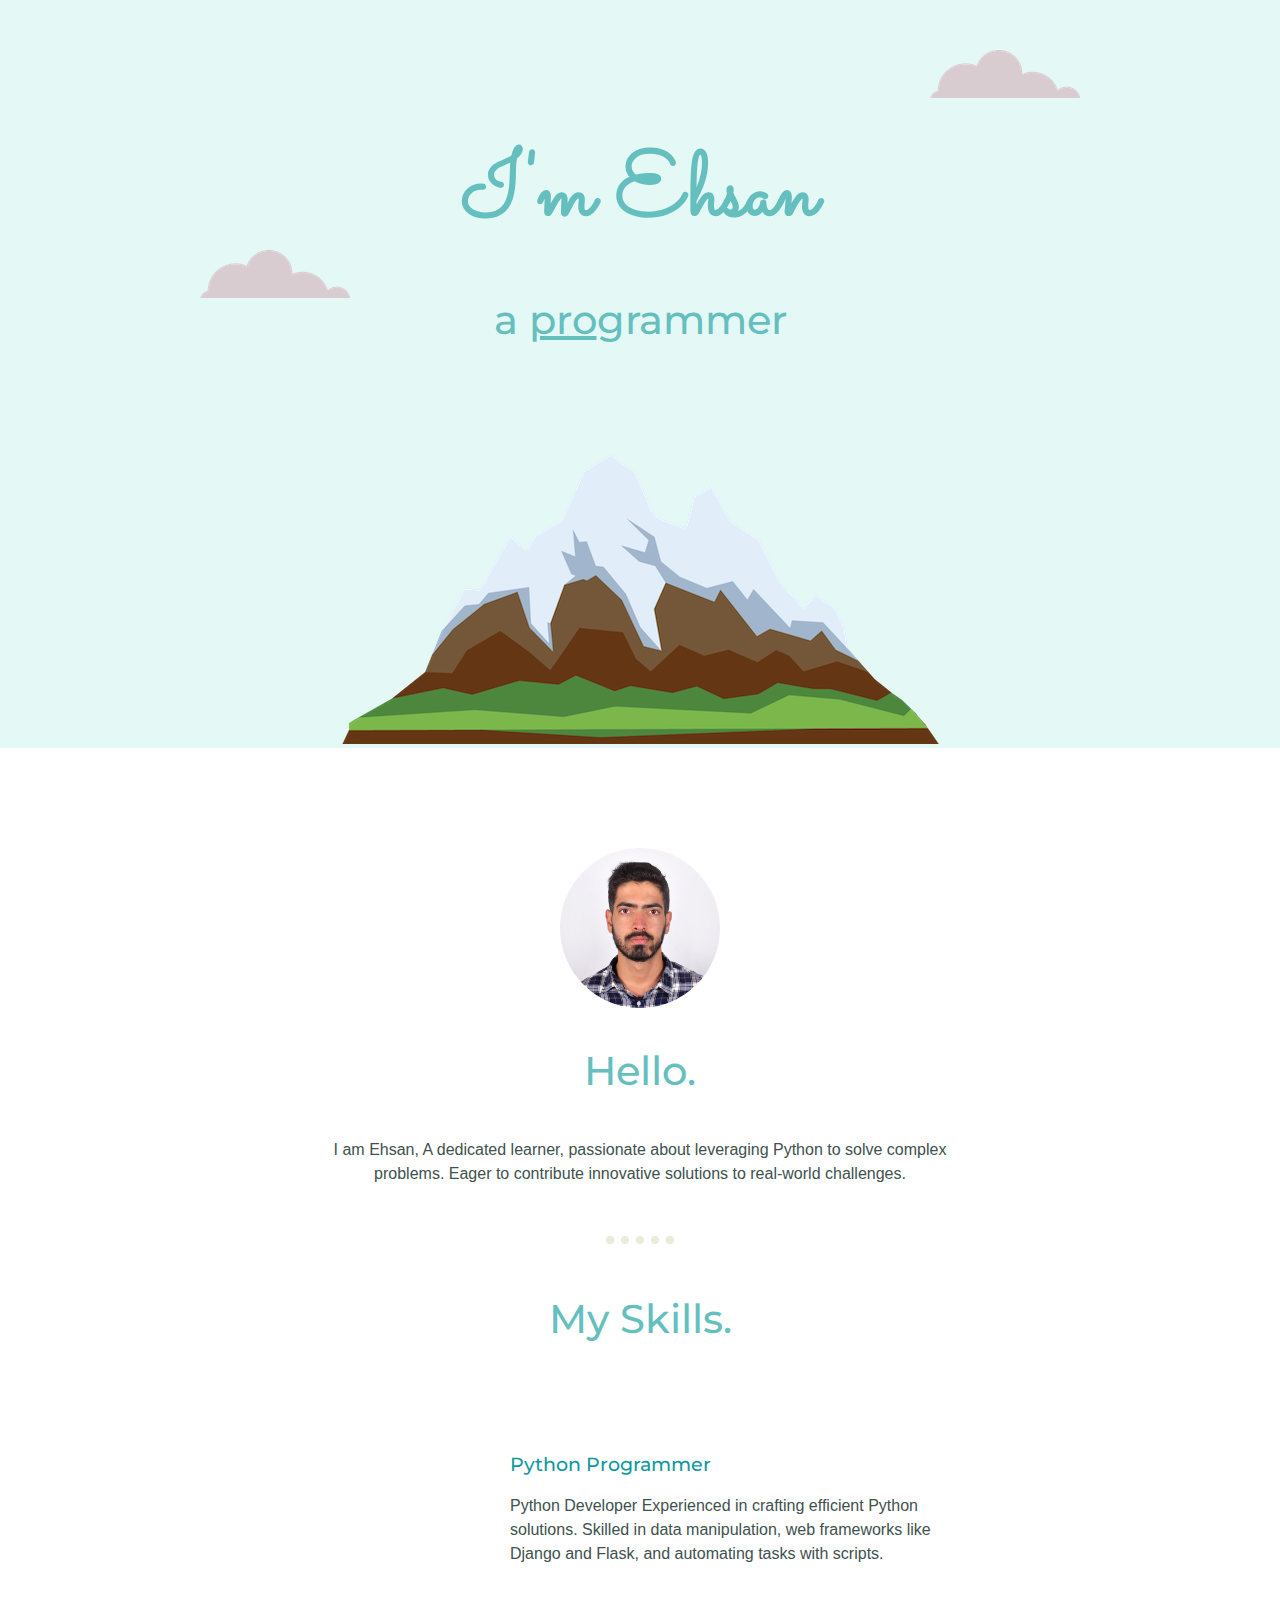
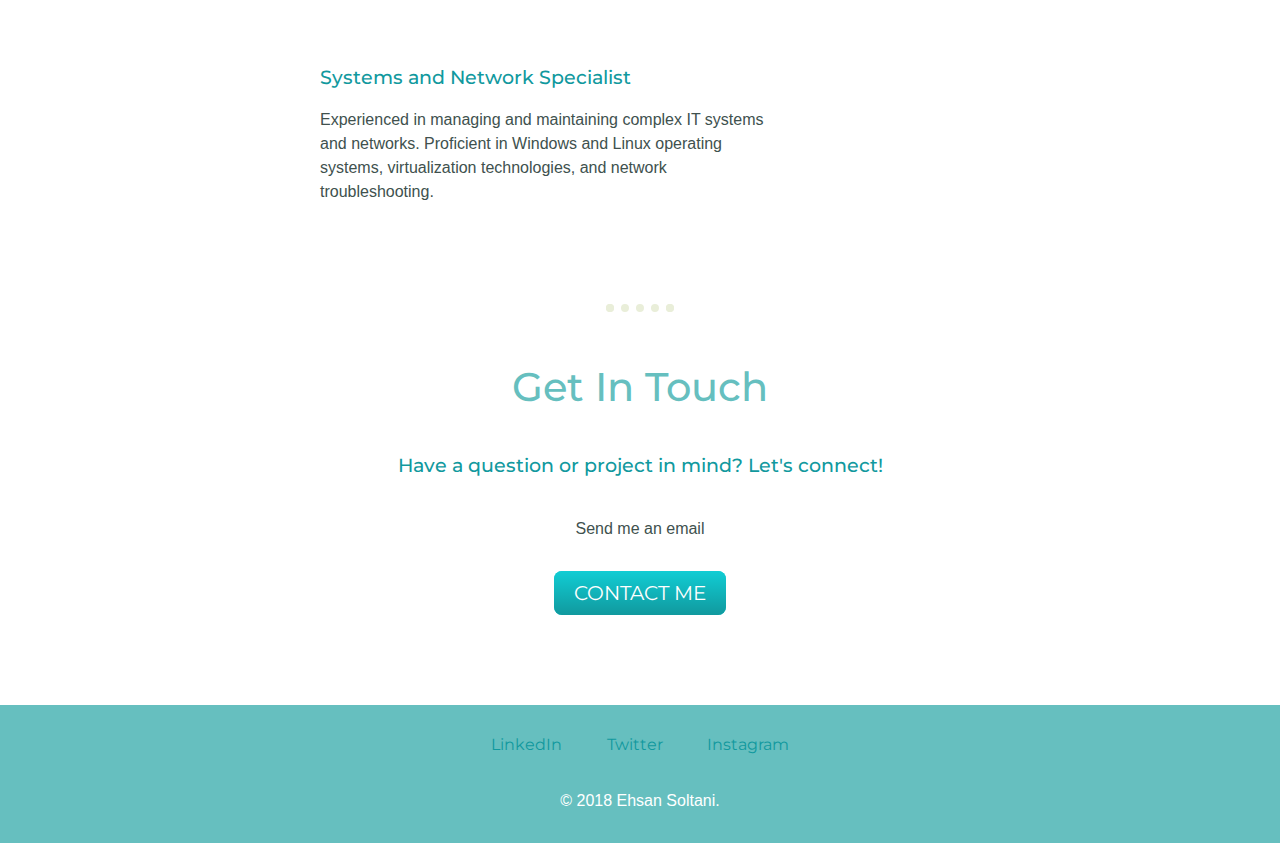
<file: index.html>
<!DOCTYPE html>
<html lang="en" dir="ltr">
   <head>
      <link rel="preconnect" href="https://fonts.googleapis.com">
      <link rel="preconnect" href="https://fonts.gstatic.com" crossorigin>
      <link href="https://fonts.googleapis.com/css2?family=Merriweather:ital,wght@0,300;0,400;0,700;0,900;1,300;1,400;1,700;1,900&family=Montserrat:wght@500;900&family=Sacramento&family=Ubuntu&display=swap" rel="stylesheet">
      <link href="https://fonts.googleapis.com/css2?family=Merriweather:ital,wght@0,300;0,400;0,700;0,900;1,300;1,400;1,700;1,900&family=Montserrat:wght@500;900&family=Ubuntu&display=swap" rel="stylesheet">
      <link href="https://fonts.googleapis.com/css2?family=Merriweather:ital,wght@0,300;0,400;0,700;0,900;1,300;1,400;1,700;1,900&family=Montserrat:wght@500;900&family=Sacramento&family=Ubuntu&display=swap" rel="stylesheet">
      <meta charset="utf-8">
      <title>My Personal Website</title>
      <link rel="stylesheet" href="styles.css">
      <link rel="icon" href="favicon.ico">
   </head>
   <body>


      <div class="top-containter">
         <img class="top-cloud" src="cloud.png" alt="cloud-image">
         <h1>I'm Ehsan</h1>
         <h2>a <span class="pro">pro</span>grammer</h2>
         <img class="bottom-cloud" src="cloud.png" alt="cloud-image">
         <img class="mountain-image" src="mountain.png" alt="mountain-image">
      </div>


      <div class="middle-container">
         <div class="profile">
            <img class="my-image" src="my-image.jpg" alt="my-img">
            <h2>Hello.</h2>
            <p>I am Ehsan, A dedicated learner, passionate about leveraging Python to solve complex problems. Eager to contribute innovative solutions to real-world challenges.</p>
         </div>
         <hr>
         <div class="skills">
            <h2>My Skills.</h2>
            <div class="skill-row">
               <iframe src="https://giphy.com/embed/5nvQ7fBWhPVXXOcfRI" frameBorder="0" class="giphy-embed-1" allowFullScreen></iframe>
               <h3>Python Programmer</h3>
               <p>Python Developer
Experienced in crafting efficient Python solutions. Skilled in data manipulation, web frameworks like Django and Flask, and automating tasks with scripts.</p>
            </div>
            <div class="skill-row">
               <iframe src="https://giphy.com/embed/ZVik7pBtu9dNS" frameBorder="0" class="giphy-embed-2" allowFullScreen></iframe>
               <h3>Systems and Network Specialist</h3>
               <p>Experienced in managing and maintaining complex IT systems and networks. Proficient in Windows and Linux operating systems, virtualization technologies, and network troubleshooting.</p>
            </div>
         </div>
         <hr>
         <div class="contact-me">
            <h2>Get In Touch</h2>
            <h3>Have a question or project in mind? Let's connect!</h3>
            <p class="contact-description">Send me an email</p>
            <a class="btn" href="mailto:2002ehsansoltani@email.com">CONTACT ME</a>
         </div>
      </div>


      <div class="bottom-container">
         <a class="footer-link" href="https://linkedin.com/in/ehsan-soltani-932897341">LinkedIn</a>
         <a class="footer-link" href="https://twitter.com/ehsnsoltani">Twitter</a>
         <a class="footer-link" href="https://www.instagram.com/ehsnsoltani/">Instagram</a>
         <p class="copy-right">© 2018 Ehsan Soltani.</p>
      </div>


   </body>
</html>
</file>
<file: styles.css>
body {
  font-family: "Merriweather", serif;
  font-weight: 400;
  font-style: normal;
  margin: 0;
  text-align: center;
  font-family: "Helvetica Neue", Helvetica, Arial, sans-serif;
  color: #40514E;
}

.top-containter {
  position: relative;
  padding-top: 100px;
  background-color: #E4F9F5;
}

.middle-container {
  position: relative;
  padding: 100px 0;
}

.profile {
  width: 50%;
  margin: 0 auto;
}

.my-image {
  width: 25%;
  border-radius: 50%;
}

.contact-me {
    width: 50%;
    margin: 0 auto;
}

.contact-description {
  margin: 40px 0
}

hr {
  border: 8px dotted #E9EED9;
  border-top: none;
  width: 4%;
  margin: 50px auto;
}



.pro {
  text-decoration: underline;

}

h1 {
  font-family: "Sacramento", cursive;
  font-weight: 600;
  font-style: normal;
  font-size: 5.625rem;
  color: #66BFBF;
  margin: 30px auto 0 auto;
  display: block;
}

h2 {
  font-family: "Montserrat", serif;
  font-optical-sizing: auto;
  font-weight: 500;
  font-style: normal;
  font-size: 2.5rem;
  color: #66BFBF;
  padding-bottom: 10px;
}

h3 {
  font-family: "Montserrat", serif;
  font-optical-sizing: auto;
  font-weight: 500;
  font-style: normal;
  color: #11999E;
}

a {
  color: #11999E;
  font-family: "Montserrat", serif;
}

p {
  line-height: 1.5;
}

.top-cloud {
  position: absolute;
  top: 50px;
  right: 200px;
}

.bottom-cloud {
  position: absolute;
  top: 250px;
  left: 200px;
}

.skill-row {
  width: 50%;
  margin: 100px auto;
  text-align: left;
}

.giphy-embed-1 {
    width: 25%;
    float: left;
    margin-right: 30px;
}

.giphy-embed-2 {
    width: 25%;
    float: right;
    margin-left: 30px;
}

.btn {
  background: #11cdd4;
  background-image: -webkit-linear-gradient(top, #11cdd4, #11999e);
  background-image: -moz-linear-gradient(top, #11cdd4, #11999e);
  background-image: -ms-linear-gradient(top, #11cdd4, #11999e);
  background-image: -o-linear-gradient(top, #11cdd4, #11999e);
  background-image: linear-gradient(to bottom, #11cdd4, #11999e);
  -webkit-border-radius: 8;
  -moz-border-radius: 8;
  border-radius: 8px;
  font-family: "Montserrat", serif;
  color: white;
  font-size: 20px;
  padding: 10px 20px 10px 20px;
  text-decoration: none;
}

.btn:hover {
  background: #30e3cb;
  background-image: -webkit-linear-gradient(top, #30e3cb, #2bc4ad);
  background-image: -moz-linear-gradient(top, #30e3cb, #2bc4ad);
  background-image: -ms-linear-gradient(top, #30e3cb, #2bc4ad);
  background-image: -o-linear-gradient(top, #30e3cb, #2bc4ad);
  background-image: linear-gradient(to bottom, #30e3cb, #2bc4ad);
  text-decoration: none;
}



.bottom-container {
  padding: 30px 0;
  background-color: #66BFBF;
}

.footer-link {
  color: #11999E;
  text-decoration: none;
  padding: 0 20px;
}

.footer-link:hover {
  color: white;
}

.copy-right {
  color: white;
  margin: 35px 0 0;
}
</file>
